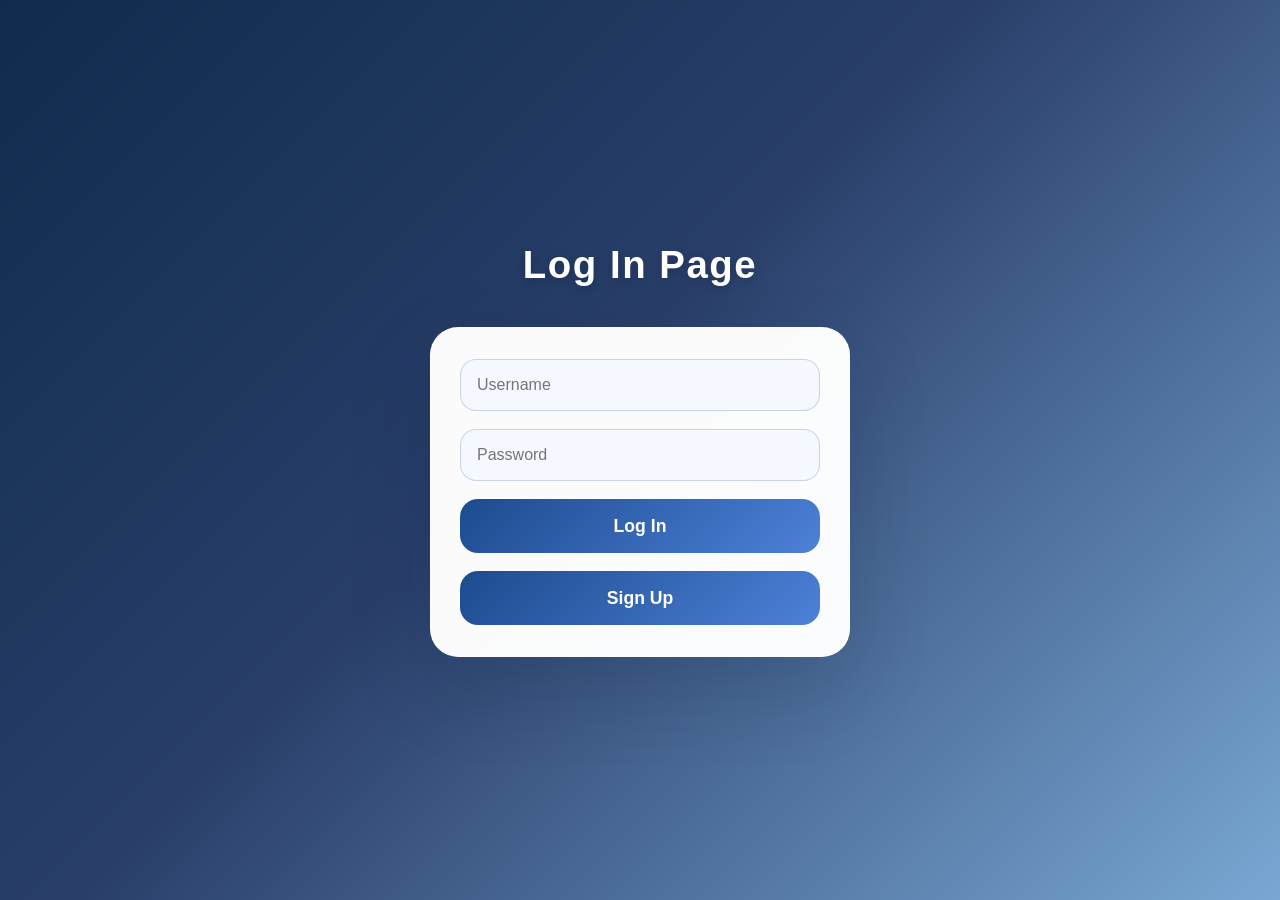
<file: templates/login.html>
<!DOCTYPE html>
<html lang="en">
<head>
    <meta charset="UTF-8">
    <meta http-equiv="X-UA-Compatible" content="IE=edge">
    <meta name="viewport" content="width=device-width, initial-scale=1.0">
    <title>Log In</title>
    <link rel="stylesheet" href="../static/login.css">
</head>
<body>

<h1>Log In Page</h1>

<form method="POST">
    <input type="text" name="username" placeholder="Username" required>
    <input type="password" name="password" placeholder="Password" required>
    <button type="submit">Log In</button>
    <button type="button" onclick="window.location.href='/signup'">Sign Up</button>
</form>

</body>
</html>
</file>
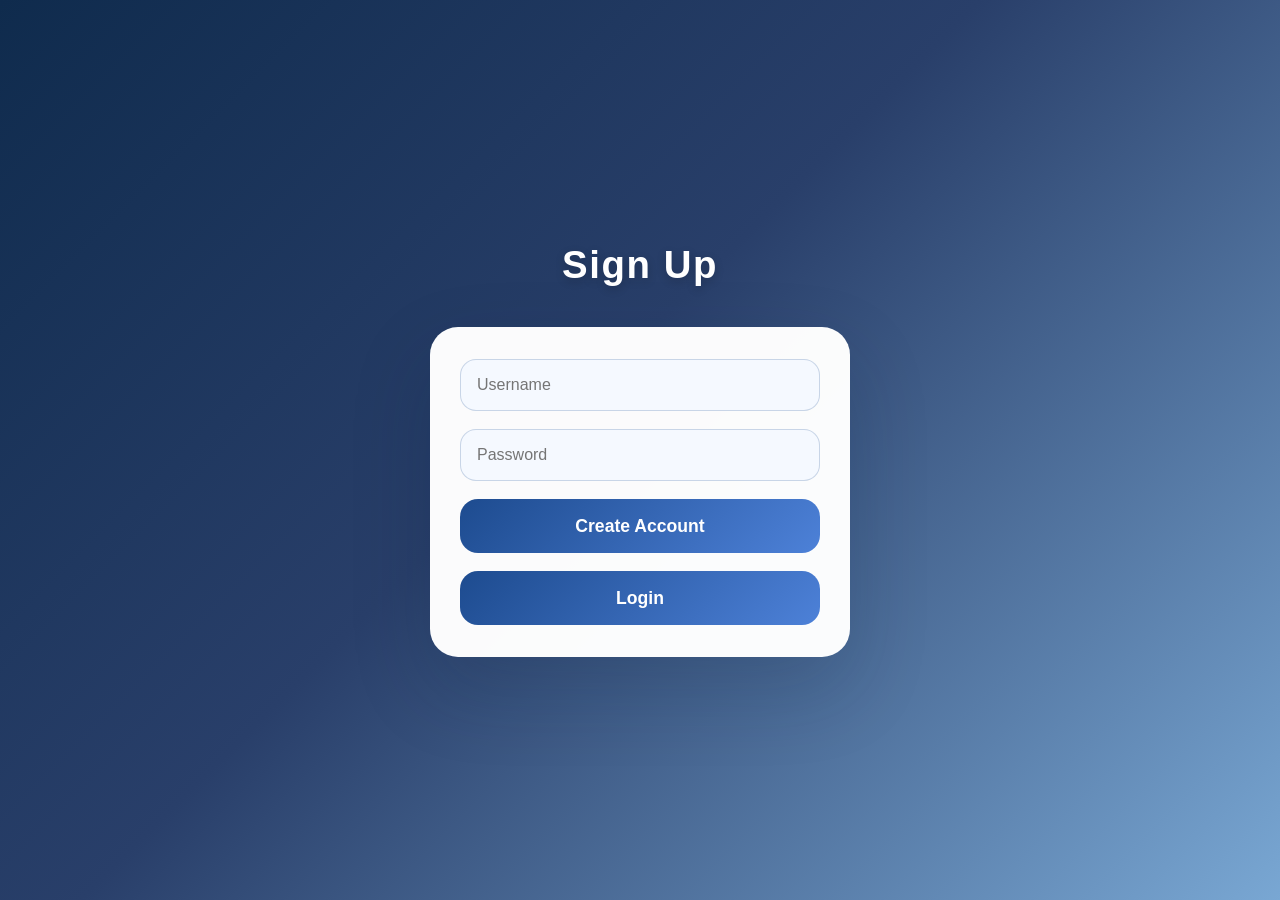
<file: templates/signup.html>
<!DOCTYPE html>
<html lang="en">
<head>
    <meta charset="UTF-8">
    <meta http-equiv="X-UA-Compatible" content="IE=edge">
    <meta name="viewport" content="width=device-width, initial-scale=1.0">
    <title>Sign Up</title>
    <link rel="stylesheet" href="../static/signup.css">
</head>
<body>

<h1>Sign Up</h1>

<form method="POST">
    <input type="text" name="username" placeholder="Username" required>
    <input type="password" name="password" placeholder="Password" required>
    <button type="submit">Create Account</button>
    <button type="button" onclick="window.location.href='/login'">Login</button>
</form>

</body>
</html>
</file>
<file: static/login.css>
* {
  box-sizing: border-box;
  margin: 0;
  padding: 0;
  font-family: 'Inter', 'Segoe UI', Tahoma, Geneva, Verdana, sans-serif;
}

html,
body {
  min-height: 100%;
}

body {
  min-height: 100vh;
  display: flex;
  flex-direction: column;
  align-items: center;
  justify-content: center;
  gap: 18px;
  padding: 24px;
  background: linear-gradient(135deg, #0f2b4d 0%, #293f6a 45%, #79a7d3 100%);
  color: #16243a;
  transition: background 0.8s ease;
}

body:hover {
  background: linear-gradient(135deg, #152f57 0%, #33557e 45%, #8cb4e1 100%);
}

h1 {
  width: min(100%, 420px);
  margin: 0 auto 22px;
  font-size: 2.4rem;
  color: #ffffff;
  text-align: center;
  letter-spacing: 0.04em;
  text-shadow: 0 3px 10px rgba(0, 0, 0, 0.2);
}

form {
  width: min(100%, 420px);
  padding: 32px 30px;
  background: rgba(255, 255, 255, 0.98);
  border-radius: 28px;
  box-shadow: 0 32px 80px rgba(12, 32, 60, 0.18);
  display: flex;
  flex-direction: column;
  gap: 18px;
}

input[type='text'],
input[type='password'] {
  width: 100%;
  min-height: 52px;
  padding: 0 16px;
  border-radius: 16px;
  border: 1px solid rgba(55, 95, 155, 0.24);
  background: #f5f9ff;
  font-size: 1rem;
  color: #16243a;
  transition: border-color 0.25s ease, box-shadow 0.25s ease, background 0.25s ease;
}

input[type='text']:focus,
input[type='password']:focus {
  outline: none;
  border-color: #1d4b8f;
  background: #ffffff;
  box-shadow: 0 0 0 4px rgba(29, 72, 116, 0.08);
}

button {
  min-height: 54px;
  border: none;
  border-radius: 18px;
  background: linear-gradient(135deg, #1d4b8f 0%, #4d81d8 100%);
  color: #ffffff;
  font-size: 1.1rem;
  font-weight: 700;
  cursor: pointer;
  transition: transform 0.25s ease, box-shadow 0.25s ease, background 0.25s ease;
}

button:hover {
  transform: translateY(-2px);
  box-shadow: 0 16px 24px rgba(29, 72, 116, 0.24);
  background: linear-gradient(135deg, #1b3f7c 0%, #3f6cc2 100%);
}

a {
  color: #1d4b8f;
  text-decoration: none;
  font-weight: 600;
  text-align: center;
  display: block;
  margin-top: 6px;
}

a:hover {
  color: #16365d;
}

body > p,
form + p {
  width: min(100%, 420px);
  color: rgba(255, 255, 255, 0.9);
  text-align: center;
  margin-top: 12px;
}

@media (max-width: 500px) {
  body {
    padding: 16px;
  }

  form {
    padding: 26px 22px;
  }

  h1 {
    font-size: 2rem;
  }
}
</file>
<file: static/signup.css>
* {
  box-sizing: border-box;
  margin: 0;
  padding: 0;
  font-family: 'Inter', 'Segoe UI', Tahoma, Geneva, Verdana, sans-serif;
}

html,
body {
  min-height: 100%;
}

body {
  min-height: 100vh;
  display: flex;
  flex-direction: column;
  align-items: center;
  justify-content: center;
  gap: 18px;
  padding: 24px;
  background: linear-gradient(135deg, #0f2b4d 0%, #293f6a 45%, #79a7d3 100%);
  color: #16243a;
  transition: background 0.8s ease;
}

body:hover {
  background: linear-gradient(135deg, #152f57 0%, #33557e 45%, #8cb4e1 100%);
}

h1 {
  width: min(100%, 420px);
  margin: 0 auto 22px;
  font-size: 2.4rem;
  color: #ffffff;
  text-align: center;
  letter-spacing: 0.04em;
  text-shadow: 0 3px 10px rgba(0, 0, 0, 0.2);
}

form {
  width: min(100%, 420px);
  padding: 32px 30px;
  background: rgba(255, 255, 255, 0.98);
  border-radius: 28px;
  box-shadow: 0 32px 80px rgba(12, 32, 60, 0.18);
  display: flex;
  flex-direction: column;
  gap: 18px;
}

input[type='text'],
input[type='password'] {
  width: 100%;
  min-height: 52px;
  padding: 0 16px;
  border-radius: 16px;
  border: 1px solid rgba(55, 95, 155, 0.24);
  background: #f5f9ff;
  font-size: 1rem;
  color: #16243a;
  transition: border-color 0.25s ease, box-shadow 0.25s ease, background 0.25s ease;
}

input[type='text']:focus,
input[type='password']:focus {
  outline: none;
  border-color: #1d4b8f;
  background: #ffffff;
  box-shadow: 0 0 0 4px rgba(29, 72, 116, 0.08);
}

button {
  min-height: 54px;
  border: none;
  border-radius: 18px;
  background: linear-gradient(135deg, #1d4b8f 0%, #4d81d8 100%);
  color: #ffffff;
  font-size: 1.1rem;
  font-weight: 700;
  cursor: pointer;
  transition: transform 0.25s ease, box-shadow 0.25s ease, background 0.25s ease;
}

button:hover {
  transform: translateY(-2px);
  box-shadow: 0 16px 24px rgba(29, 72, 116, 0.24);
  background: linear-gradient(135deg, #1b3f7c 0%, #3f6cc2 100%);
}

a {
  color: #1d4b8f;
  text-decoration: none;
  font-weight: 600;
  text-align: center;
  display: block;
  margin-top: 6px;
}

a:hover {
  color: #16365d;
}

body > p,
form + p {
  width: min(100%, 420px);
  color: rgba(255, 255, 255, 0.9);
  text-align: center;
  margin-top: 12px;
}

@media (max-width: 500px) {
  body {
    padding: 16px;
  }

  form {
    padding: 26px 22px;
  }

  h1 {
    font-size: 2rem;
  }
}
</file>
